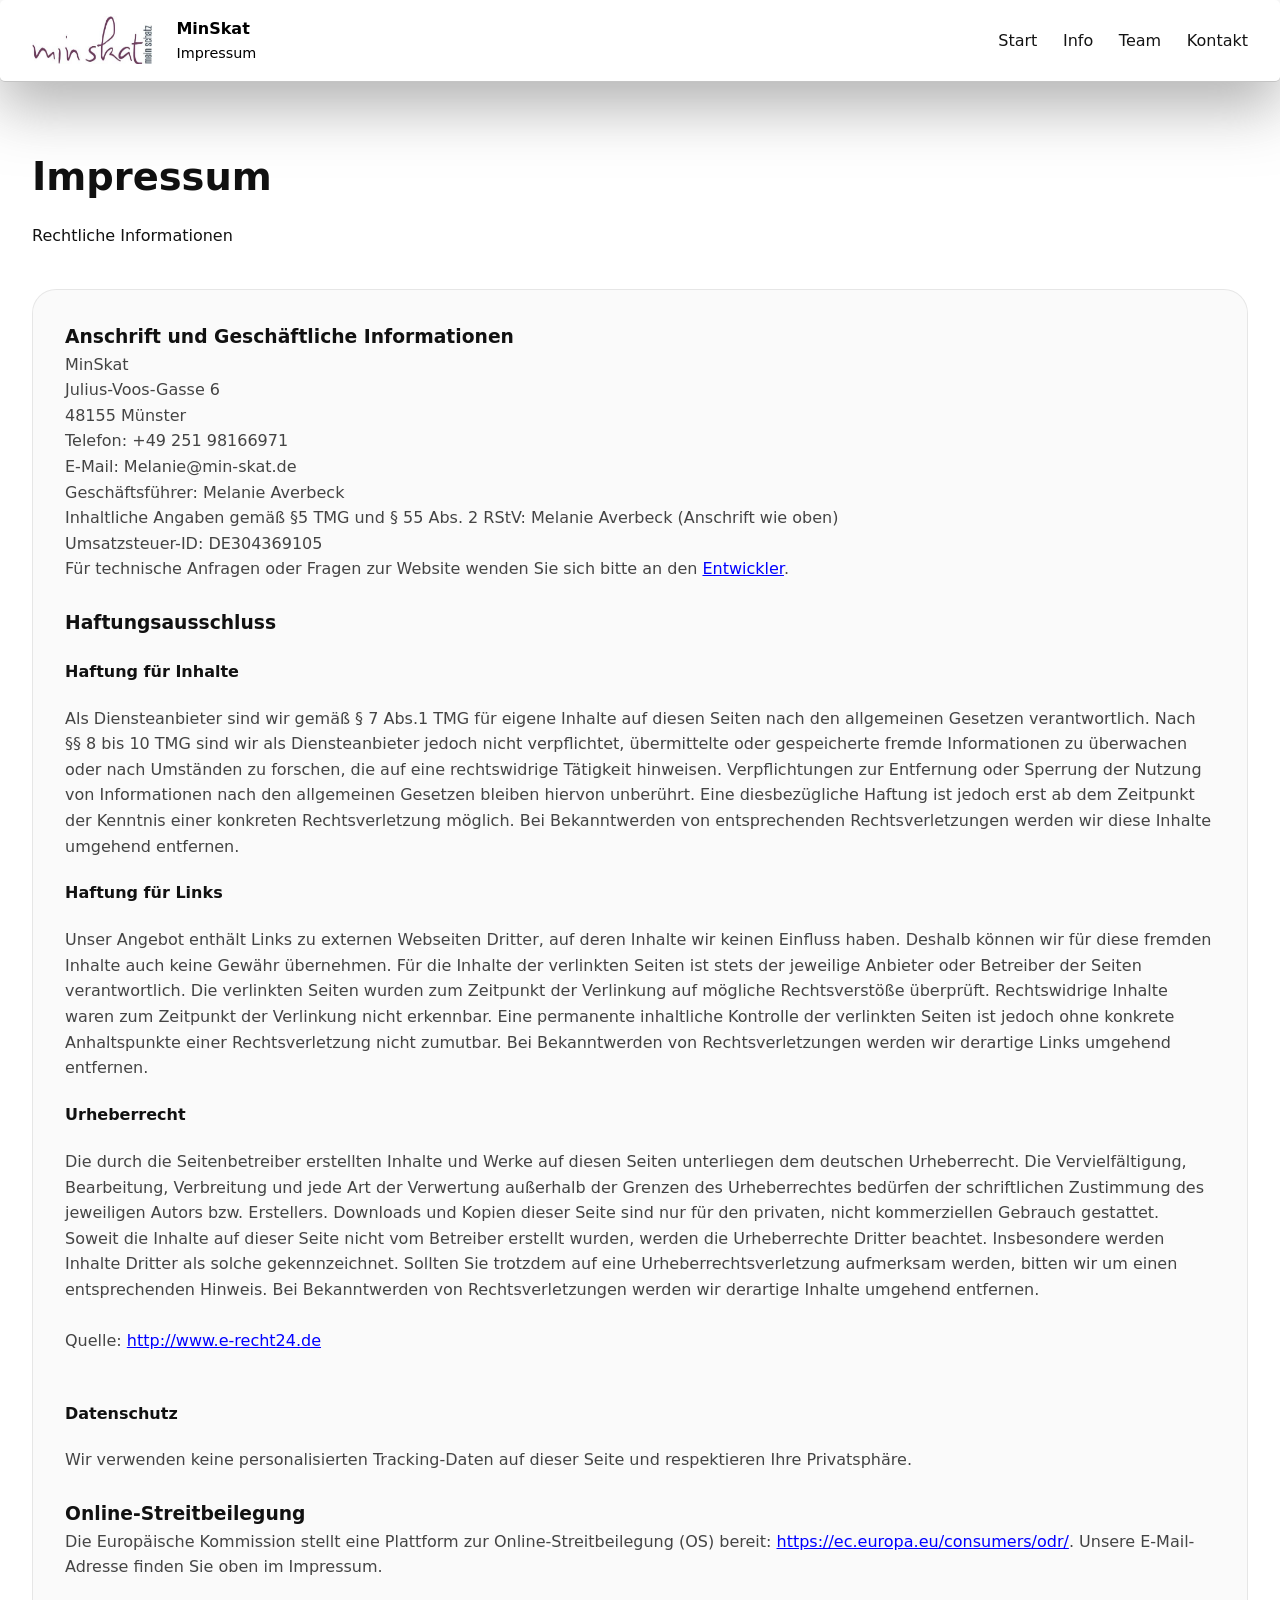
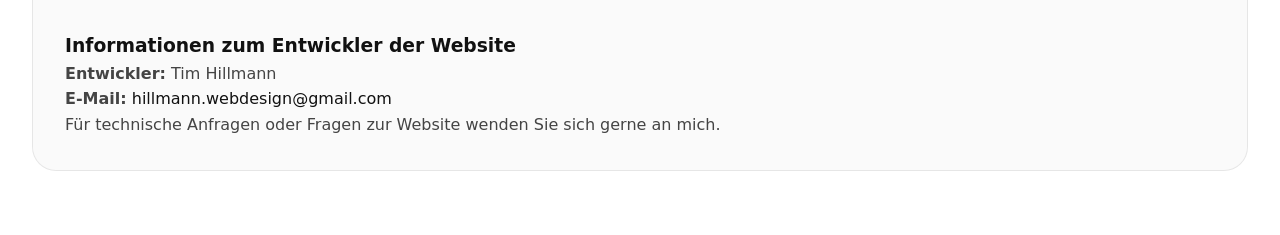
<file: impressum.html>
<!DOCTYPE html>
<html lang="de">
<head>
  <meta charset="UTF-8">
  <meta name="viewport" content="width=device-width, initial-scale=1.0">
  <title>Impressum</title>
  <link rel="icon" type="image/png" href="assets/icon.png">
  <link rel="stylesheet" href="style.css">
</head>
<body>
  <header class="site-header">
    <div class="brand">
      <img src="assets/logo.png" alt="Logo" style="height: 48px; width: 120px; margin-right: 10px;" />
      <div>
        <p class="brand-label">MinSkat</p>
        <p class="brand-subtitle">Impressum</p>
      </div>
    </div>
    <nav class="main-nav">
      <a href="index.html">Start</a>
      <a href="index.html#infos">Info</a>
      <a href="index.html#team">Team</a>
      <a href="index.html#kontakt">Kontakt</a>
    </nav>
  </header>
  <main class="section">
    <div class="section-header">
      <h2>Impressum</h2>
      <p>Rechtliche Informationen</p>
    </div>
    <div class="contact-card">
      <h3>Anschrift und Geschäftliche Informationen</h3>
      <p>MinSkat<br>Julius-Voos-Gasse 6<br>48155 Münster<br>Telefon: +49 251 98166971<br>E-Mail: Melanie@min-skat.de</p>
      <p>Geschäftsführer: Melanie Averbeck</p>
      <p>Inhaltliche Angaben gemäß §5 TMG und § 55 Abs. 2 RStV: Melanie Averbeck (Anschrift wie oben)</p>
      <p>Umsatzsteuer-ID: DE304369105 <br></p>
      <p>Für technische Anfragen oder Fragen zur Website wenden Sie sich bitte an den <a href="#dev" style="text-decoration: underline; color: blue;">Entwickler</a>. <br><br></p>
      <h3>Haftungsausschluss</h3>
      <h4>Haftung für Inhalte</h4>
      <p>Als Diensteanbieter sind wir gemäß § 7 Abs.1 TMG für eigene Inhalte auf diesen Seiten nach den allgemeinen Gesetzen verantwortlich. Nach §§ 8 bis 10 TMG sind wir als Diensteanbieter jedoch nicht verpflichtet, übermittelte oder gespeicherte fremde Informationen zu überwachen oder nach Umständen zu forschen, die auf eine rechtswidrige Tätigkeit hinweisen. Verpflichtungen zur Entfernung oder Sperrung der Nutzung von Informationen nach den allgemeinen Gesetzen bleiben hiervon unberührt. Eine diesbezügliche Haftung ist jedoch erst ab dem Zeitpunkt der Kenntnis einer konkreten Rechtsverletzung möglich. Bei Bekanntwerden von entsprechenden Rechtsverletzungen werden wir diese Inhalte umgehend entfernen.</p>
      <h4>Haftung für Links</h4>
      <p>Unser Angebot enthält Links zu externen Webseiten Dritter, auf deren Inhalte wir keinen Einfluss haben. Deshalb können wir für diese fremden Inhalte auch keine Gewähr übernehmen. Für die Inhalte der verlinkten Seiten ist stets der jeweilige Anbieter oder Betreiber der Seiten verantwortlich. Die verlinkten Seiten wurden zum Zeitpunkt der Verlinkung auf mögliche Rechtsverstöße überprüft. Rechtswidrige Inhalte waren zum Zeitpunkt der Verlinkung nicht erkennbar. Eine permanente inhaltliche Kontrolle der verlinkten Seiten ist jedoch ohne konkrete Anhaltspunkte einer Rechtsverletzung nicht zumutbar. Bei Bekanntwerden von Rechtsverletzungen werden wir derartige Links umgehend entfernen.</p>
      <h4>Urheberrecht</h4>
      <p>Die durch die Seitenbetreiber erstellten Inhalte und Werke auf diesen Seiten unterliegen dem deutschen Urheberrecht. Die Vervielfältigung, Bearbeitung, Verbreitung und jede Art der Verwertung außerhalb der Grenzen des Urheberrechtes bedürfen der schriftlichen Zustimmung des jeweiligen Autors bzw. Erstellers. Downloads und Kopien dieser Seite sind nur für den privaten, nicht kommerziellen Gebrauch gestattet. Soweit die Inhalte auf dieser Seite nicht vom Betreiber erstellt wurden, werden die Urheberrechte Dritter beachtet. Insbesondere werden Inhalte Dritter als solche gekennzeichnet. Sollten Sie trotzdem auf eine Urheberrechtsverletzung aufmerksam werden, bitten wir um einen entsprechenden Hinweis. Bei Bekanntwerden von Rechtsverletzungen werden wir derartige Inhalte umgehend entfernen. <br><br></p>
      <p>Quelle: <a href="http://www.e-recht24.de" target="_blank" style="text-decoration: underline; color: blue;">http://www.e-recht24.de</a> <br><br></p>
      <h4>Datenschutz</h4>
      <p>Wir verwenden keine personalisierten Tracking-Daten auf dieser Seite und respektieren Ihre Privatsphäre. <br><br></p>
      <h3>Online-Streitbeilegung</h3>
      <p>Die Europäische Kommission stellt eine Plattform zur Online-Streitbeilegung (OS) bereit: <a href="https://ec.europa.eu/consumers/odr/" target="_blank" style="text-decoration: underline; color: blue;">https://ec.europa.eu/consumers/odr/</a>. Unsere E-Mail-Adresse finden Sie oben im Impressum. <br><br><br></p>

      <div id="dev">
        <h3>Informationen zum Entwickler der Website</h3>
        <p><strong>Entwickler:</strong> Tim Hillmann</p>
        <p><strong>E-Mail:</strong> <a href="mailto:hillmann.webdesign@gmail.com">hillmann.webdesign@gmail.com</a></p>
        <p>Für technische Anfragen oder Fragen zur Website wenden Sie sich gerne an mich.</p>
      </div>
    </div>
  </main>
</body>
</html>
</file>
<file: style.css>
:root {
  color-scheme: light;
  font-family: Inter, system-ui, -apple-system, BlinkMacSystemFont, "Segoe UI", sans-serif;
  color: #111111;
  background: #ffffff;
  font-size: 16px;
  line-height: 1.6;
}

* {
  box-sizing: border-box;
}

html {
  scroll-behavior: smooth;
}

body {
  margin: 0;
  min-height: 100vh;
  position: relative;
  background: #ffffff;
}

body::before {
  content: '';
  position: fixed;
  inset: 0;
  pointer-events: none;
  z-index: -1;
  background-image:
    radial-gradient(circle at 18% 16%, transparent 0, transparent 46px, rgba(255,255,255,0.18) 46px, rgba(255,255,255,0) 50px),
    radial-gradient(circle at 72% 10%, transparent 0, transparent 38px, rgba(255,255,255,0.14) 38px, rgba(255,255,255,0) 42px),
    radial-gradient(circle at 32% 58%, transparent 0, transparent 54px, rgba(255,255,255,0.12) 54px, rgba(255,255,255,0) 58px),
    radial-gradient(circle at top left, rgba(0, 0, 0, 0.03), transparent 30%);
}

a {
  color: inherit;
  text-decoration: none;
}

button {
  font: inherit;
}

.site-header {
  position: sticky;
  top: 0;
  z-index: 10;
  display: flex;
  align-items: center;
  justify-content: space-between;
  gap: 10rem;
  padding: 1rem 2rem;
  background: #ffffff;
  color: #000000;
  border-bottom: 1px solid rgba(155, 155, 155, 0.591);
  border-radius: 5px;
  box-shadow: 0 24px 60px rgba(129, 129, 129, 0.629);
}

.brand {
  display: flex;
  align-items: center;
  gap: 0.9rem;
}

.brand-mark {
  width: 48px;
  height: 48px;
  display: grid;
  place-items: center;
  border: 1px solid #f4f4f4;
  border-radius: 14px;
  font-weight: 700;
  font-size: 1.1rem;
}

.brand-label {
  margin: 0;
  font-weight: 700;
  color: #000000;
}

.brand-subtitle {
  margin: 0;
  color: #000000;
  font-size: 0.9rem;
}

.main-nav {
  display: flex;
  gap: 1.6rem;
  align-items: center;
}

.main-nav a {
  color: #000000;
  opacity: 0.92;
  transition: opacity 0.2s ease;
}

.main-nav a:hover,
.main-nav a:focus {
  opacity: 1;
}

.nav-toggle {
  display: none;
  border: 0;
  background: transparent;
  flex-direction: column;
  gap: 6px;
  padding: 0.5rem;
}

.nav-toggle span {
  width: 26px;
  height: 2px;
  background: #ffffff;
  border-radius: 999px;
}

.hero {
  display: grid;
  grid-template-columns: 1.1fr 0.9fr;
  align-items: center;
  gap: 2rem;
  padding: 4rem 2rem 2rem;
}

.hero-content {
  max-width: 640px;
}

.eyebrow {
  margin: 0 0 0.75rem;
  text-transform: uppercase;
  letter-spacing: 0.18em;
  color: #a9a9a9;
  font-size: 0.8rem;
}

.hero h1 {
  margin: 0 0 1rem;
  font-size: clamp(2.5rem, 4vw, 4.5rem);
  line-height: 0.95;
}

.hero p {
  margin: 0 0 1.8rem;
  max-width: 42rem;
  color: #333333;
}

.hero-actions {
  display: flex;
  flex-wrap: wrap;
  gap: 1rem;
}

.button {
  display: inline-flex;
  align-items: center;
  justify-content: center;
  gap: 0.5rem;
  padding: 0.95rem 1.6rem;
  border-radius: 999px;
  border: 1px solid transparent;
  transition: transform 0.2s ease, background-color 0.2s ease, border-color 0.2s ease;
}

.button:hover,
.button:focus-visible {
  transform: translateY(-1px);
}

.button-primary {
  background: #111111;
  color: #ffffff;
}

.button-secondary {
  background: transparent;
  border-color: rgba(0,0,0,0.15);
  color: #111111;
}

.hero-visual {
  display: grid;
  place-items: center;
  position: relative;
  min-height: 450px;
}

.hero-visual::before {
  content: '';
  position: absolute;
  top: 0;
  left: 0;
  right: 0;
  bottom: 0;
  background-image: url('assets/logo.png');
  background-repeat: no-repeat;
  background-position: center;
  background-size: 60%;
  opacity: 0.1;
  z-index: 1;
}

.hero-box {
  width: min(100%, 420px);
  aspect-ratio: 1 / 1.1;
  background: rgba(255,255,255,0.96);
  border: 1px solid rgba(0,0,0,0.08);
  border-radius: 40px;
  padding: 2rem;
  display: grid;
  align-items: end;
  color: #111111;
  font-size: 1.1rem;
  line-height: 1.5;
  position: relative;
  z-index: 2;
}

.section {
  padding: 4rem 2rem;
}

.section-alt {
  background: #f7f7f7;
}

.section-header {
  max-width: 760px;
  margin-bottom: 2.5rem;
}

.section-header h2 {
  margin: 0;
  font-size: clamp(2rem, 3vw, 3rem);
  color: #111111;
}

.info-card {
  display: grid;
  grid-template-columns: 1fr 1fr;
  gap: 2rem;
  margin-bottom: 2.5rem;
  align-items: center;
  background: #ffffff;
  border: 1px solid rgba(0,0,0,0.09);
  border-radius: 32px;
  box-shadow: 0 24px 60px rgba(0,0,0,0.08);
  padding: 1.5rem;
}

.info-card.reverse {
  direction: rtl;
}

.info-card.reverse > * {
  direction: ltr;
}

.info-card__media,
.info-card__content {
  min-height: 320px;
}

.info-card__media img {
  width: 100%;
  height: 100%;
  object-fit: cover;
  border-radius: 28px;
  display: block;
}

.info-card__content {
  display: flex;
  flex-direction: column;
  justify-content: center;
  gap: 1rem;
}

.tag {
  display: inline-flex;
  padding: 0.65rem 1rem;
  border: 1px solid transparent;
  border-radius: 999px;
  text-transform: uppercase;
  letter-spacing: 0.14em;
  font-size: 0.75rem;
  color: #ffffff;
  background: #111111;
}

.info-card h3 {
  margin: 0;
  font-size: 2rem;
  color: #111111;
}

.info-card p {
  margin: 0;
  color: #444444;
}



.best-sellers .section-description {
  max-width: 720px;
  margin-top: 0.75rem;
  color: #666666;
}

#bestseller {
  display: none;
}

.best-sellers-grid {
  display: grid;
  grid-template-columns: repeat(12, minmax(0, 1fr));
  gap: 1rem;
  max-width: 1400px;
  margin: 0 auto;
}

.product-card {
  background: #ffffff;
  border: 1px solid rgba(0,0,0,0.08);
  border-radius: 24px;
  box-shadow: 0 24px 60px rgba(0,0,0,0.08);
  overflow: hidden;
  display: grid;
  gap: 0.75rem;
}
.product-card--small {
  grid-column: span 3;
}

@media (max-width: 1200px) {
  .product-card--large,
  .product-card--small {
    grid-column: span 12;
  }
}

.product-media {
  position: relative;
  background: #f7f7f7;
  display: grid;
  place-items: center;
  padding: 0.75rem;
}

.product-media img {
  width: 100%;
  aspect-ratio: 3 / 3.5;
  object-fit: cover;
  border-radius: 20px;
  display: block;
}

.image-switch {
  position: absolute;
  top: 50%;
  transform: translateY(-50%);
  width: 42px;
  height: 42px;
  border: none;
  border-radius: 999px;
  background: rgba(17,17,17,0.9);
  color: #ffffff;
  cursor: pointer;
  display: grid;
  place-items: center;
  transition: transform 0.2s ease, opacity 0.2s ease;
}

.image-switch:hover,
.image-switch:focus-visible {
  transform: translateY(-50%) scale(1.05);
  opacity: 1;
}

.image-switch--prev {
  left: 1rem;
}

.image-switch--next {
  right: 1rem;
}

.product-info {
  padding: 1rem;
}

.product-info h3 {
  margin: 0 0 0.75rem;
  color: #111111;
}

.product-info p {
  margin: 0;
  color: #444444;
}

@media (max-width: 1200px) {
  .product-card--large,
  .product-card--small {
    grid-column: span 12;
  }
}

.team-grid,
.contact-grid {
  display: grid;
  grid-template-columns: repeat(3, minmax(0, 1fr));
  gap: 1.5rem;
}

.team-card,
.contact-card {
  background: rgba(0,0,0,0.02);
  border: 1px solid rgba(0,0,0,0.08);
  border-radius: 24px;
  padding: 2rem;
}

.team-card {
  display: grid;
  gap: 1.25rem;
  text-align: center;
}

.team-avatar {
  width: 120px;
  height: 120px;
  margin: 0 auto;
  display: grid;
  place-items: center;
  border-radius: 22px;
  background: #f0f0f0;
  font-size: 1.75rem;
  font-weight: 700;
  overflow: hidden;
  position: relative;
}

.team-avatar img {
  width: 100%;
  height: 100%;
  object-fit: cover;
  display: block;
}

.team-avatar:empty::before {
  content: attr(data-initials);
}

.team-card h3,
.contact-card h3 {
  margin: 0;
  color: #111111;
}

.team-card p,
.contact-card p {
  margin: 0;
  color: #444444;
}

.contact-card a {
  color: #111111;
}

.opening-hours-grid {
  display: grid;
  grid-template-columns: repeat(3, minmax(0, 1fr));
  gap: 1.5rem;
}

.opening-hours-card {
  background: rgba(0,0,0,0.02);
  border: 1px solid rgba(0,0,0,0.08);
  border-radius: 24px;
  padding: 2rem;
  text-align: center;
}

.opening-hours-card.closed {
  background: rgba(255,0,0,0.05);
  border-color: rgba(255,0,0,0.2);
}

.opening-hours-card h3 {
  margin: 0 0 0.75rem;
  color: #111111;
}

.opening-hours-card .hours {
  margin: 0;
  font-size: 1.25rem;
  font-weight: 600;
  color: #444444;
}

.opening-hours-card.closed .hours {
  color: #d32f2f;
}

.site-footer {
  padding: 2rem;
  border-top: 1px solid rgba(0,0,0,0.08);
  display: flex;
  flex-wrap: wrap;
  justify-content: space-between;
  gap: 1rem;
}

.footer-links,
.footer-social {
  display: flex;
  flex-wrap: wrap;
  gap: 1rem;
  align-items: center;
}

.footer-links a {
  color: #111111;
  opacity: 0.85;
}

.footer-links a:hover,
.footer-social a:hover {
  opacity: 1;
}

.instagram-button {
  display: inline-flex;
  align-items: center;
  gap: 0.5rem;
  padding: 0.8rem 1rem;
  border: none;
  border-radius: 999px;
  color: #ffffff;
  background: #111111;
  box-shadow: 0 12px 30px rgba(0,0,0,0.16);
}

.instagram-button:hover,
.instagram-button:focus-visible {
  background: #000000;
}

.instagram-button svg {
  width: 1.1rem;
  height: 1.1rem;
  fill: currentColor;
}

@media (max-width: 980px) {
  .hero,
  .info-card,
  .team-grid,
  .contact-grid,
  .opening-hours-grid {
    grid-template-columns: 1fr;
  }

  .info-card.reverse {
    direction: ltr;
  }

  .info-card__media,
  .info-card__content {
    min-height: auto;
  }
}

@media (max-width: 760px) {
  .site-header {
    flex-wrap: wrap;
    padding: 1rem 1.25rem;
  }

  .nav-toggle {
    display: flex;
  }

  .main-nav {
    width: 100%;
    flex-direction: column;
    align-items: flex-start;
    gap: 0.75rem;
    margin-top: 1rem;
    display: none;
  }

  .main-nav.active {
    display: flex;
  }

  .hero {
    padding-top: 2rem;
  }

  .section {
    padding: 3rem 1.25rem;
  }

  .site-footer {
    padding: 2rem 1.25rem;
  }
}

/* Mobile-specific tweaks when device is detected as phone */
.is-mobile .hero {
  grid-template-columns: 1fr;
  padding: 2rem 1rem 1rem;
}

.is-mobile .hero-visual {
  min-height: 200px;
  display: block;
}

.is-mobile .hero-box {
  border-radius: 18px;
  padding: 1.25rem;
}

.is-mobile .brand-label {
  font-size: 1.05rem;
}

.is-mobile .brand-subtitle {
  display: none;
}

.is-mobile .hero-content p {
  max-width: 100%;
}

.is-mobile .main-nav {
  font-size: 1rem;
}

.is-mobile .product-card--small {
  grid-column: span 12;
}

/* Additional mobile improvements */
.is-mobile .button {
  width: 100%;
  padding: 1rem;
  font-size: 1.03rem;
}

.is-mobile #bestseller {
  display: block;
  padding: 1rem 0 2rem;
}

.is-mobile .main-nav a {
  display: block;
  width: 100%;
  padding: 0.75rem 0;
  border-bottom: 1px solid rgba(0,0,0,0.04);
}

.is-mobile .image-switch {
  width: 48px;
  height: 48px;
}

.is-mobile .hero h1 {
  font-size: 2rem;
}

.is-mobile .hero-visual::before {
  background-size: 40%;
}
</file>
